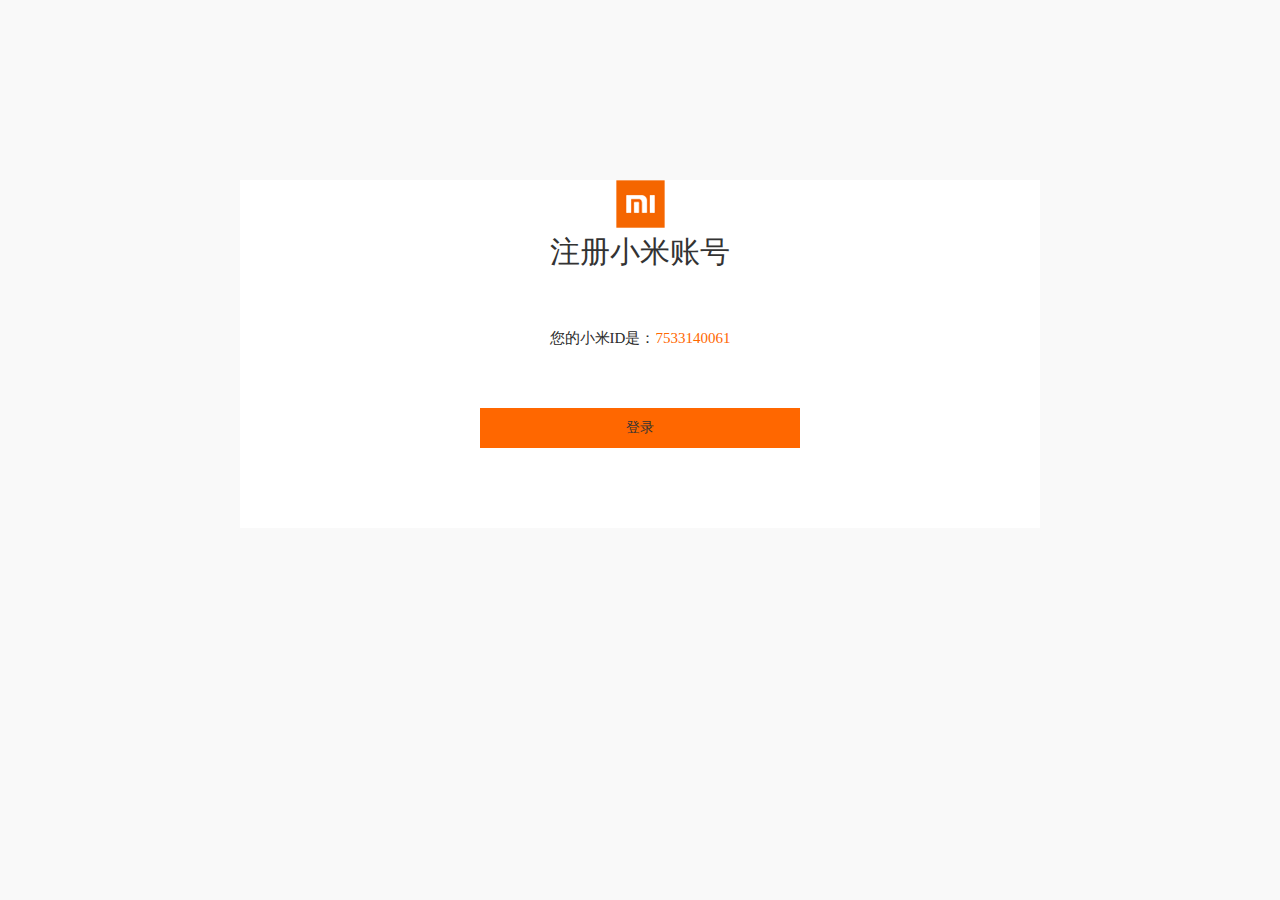
<file: Dami/ZhangHaoID.html>
<!DOCTYPE html>
<html>
	<head>
		<meta charset="UTF-8">
		<title>账号ID</title>
		<style>
			html,body{
				margin: 0;
				padding: 0;
				background-color: #F9F9F9;
			}
			.content{
				background-color: #FFFFFF;
				width: 800px;
				margin: auto;
				margin-top: 180px;
				padding-bottom: 80px;
			}
			.from{
				width: 320px;
			    margin:auto;
			    color: #333333;
			    font-size: 14px;
			}
			.logo{
				text-align: center;
			}
			.from-title{
				text-align: center;
				font-size: 30px;
			}
			.from-btn-subt{
				background-color: #FF6700;
				margin-top: 20px;
				text-align: center;
				line-height: 40px;
			}
			.code-box{
				font-size: 15px;
				color: #2A2A2A;
				text-align: center;
				line-height: 100px;
			}
			.code{
				font-size: 15px;
				color: #FF6700;
			}
		</style>
	</head>
	<body>
		<div class="content">
			<div class="from" >
				<div class="logo">
					<img src="images/milogo.png" alt="xiaomi" />
				</div>
				<div class="from-title">
					注册小米账号
				</div>
				<p class="code-box">
					您的小米ID是：<span class="code">354324354314</span>
				</p>
				<div class="from-btn-subt" onclick="login()">登录</div>
			</div>
		</div>
	</body>
	<script type="text/javascript">
		var number = (Math.random()*9+1)*1000000000;
		var code = number.toFixed();
		document.getElementsByClassName("code")[0].innerText = code;
		
		function login(){
			sessionStorage.setItem("code",code);
			location.href="index.html";
		}
	</script>
</html>
</file>
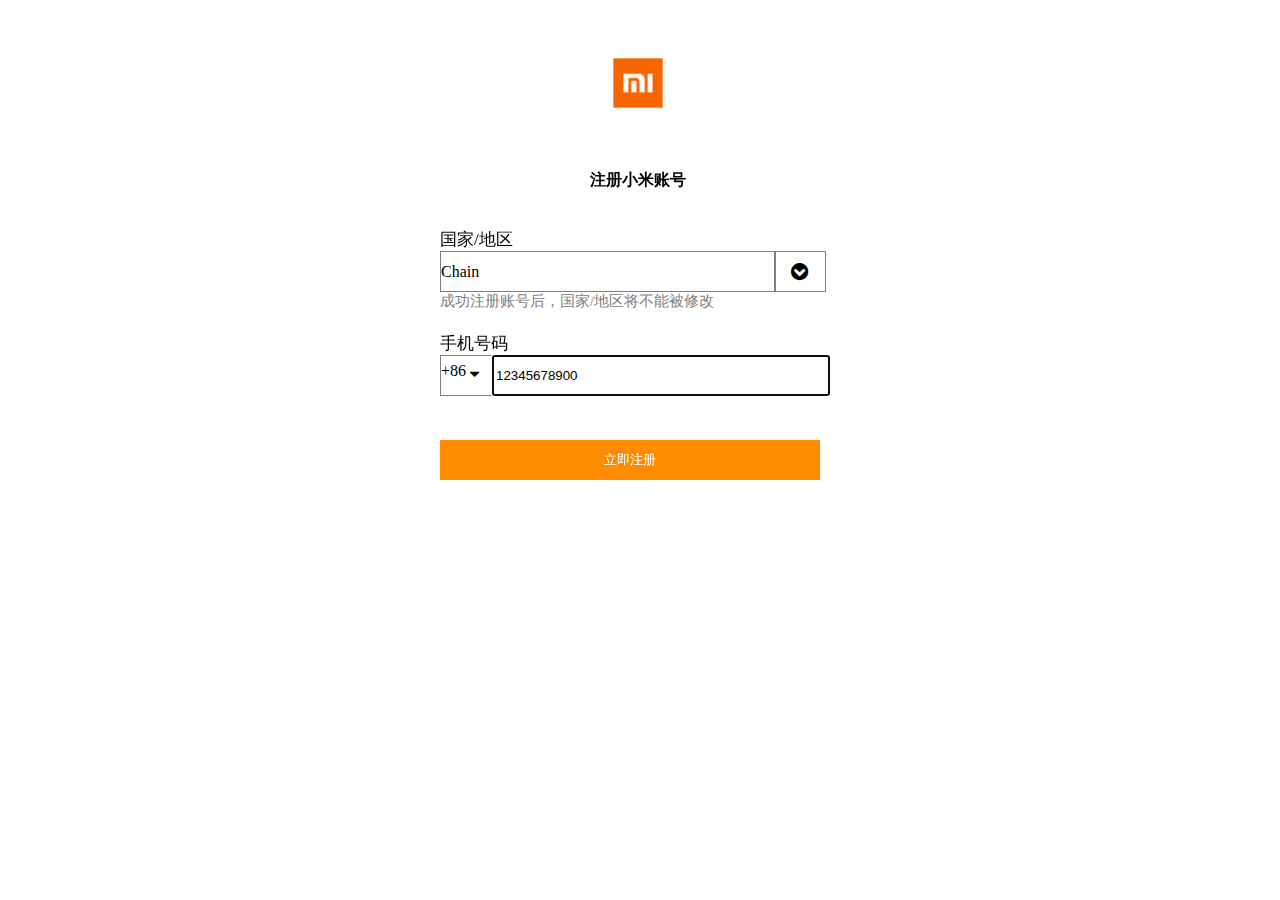
<file: Dami/ZhuCe.html>
<!DOCTYPE html>
<html>
	<head>
		<meta charset="utf-8" />
		<title>注册</title>
		<link rel="stylesheet" type="text/css" href="css/font-awesome-4.7.0/css/font-awesome.css" />
		<style type="text/css">
			.divbig{
				margin: 0px;
				padding: 0px;
				width: 400px;
				height: 500px;
				margin: auto;
				top: 50px;
				position: relative;/*相对定位（相对于整个body定位）*/
			}
			.div1{
				width: 396px;
				height: 50px;
				text-align: center;
			}
			#img1{
				width: 50px;
				height: 50px;
			}
			.div2{
				width:396px;
				height: 50px;
			}
			.div3{
				width:396px;
				height: 50px;
				text-align: center;
			}
			#mi1{
				 width: 300px;
				 height:50px;
				 font-size:30px;
			}
			.div4{
				width: 396px;
				 height:320px;
				 margin-top: 20px;
			}
			.table1{
				font-size: 17px;
			}
			.fontdiv4{
				width: 333px;
				height: 39px;
				float: left;
				border: 1px solid gray;
				line-height: 39px;
			}
			.imgdiv4{
				width: 34px;
				height: 29px;
				border: 1px solid gray;
				float: left;
				padding-left: 15px;
				padding-top: 10px;
				cursor: pointer;
			}
			.spandiv4{
				width: 380px;
				height: 40px;
				float: left;
				color: gray;
				font-size: 15px;
			}
			#tu1{
				font-size: 20px;
			}
			.font2div4{
				width: 50px;
				height: 33px;
				border: 1px solid grey;
				float: left;
				padding-top: 6px;
			}
			.table3div{
				width: 340px;
				height: 50px;
				float: left;
			}
			.table3{
				width: 330px;
				height: 35px;
			}
			#cys{
				height: 30px;
				width: 350px;
				float: left;
			}
			#mi2{
				width: 380px;
				height: 40px;
				background-color: darkorange;
				color: white;	
				cursor: pointer;
				border: none;
				margin-top: 5px;
			}	
			.font{
				width: 383px;
				height: 240px;
				border: 2px solid gainsboro;
				overflow: scroll;/*溢出标签*/
				position: absolute;/*绝对定位（父级div定位）*/
				top: 235px;
				display: none;/*隐藏div*/
				background-color: white;
				color: darkslategrey;
			}
			ul{
				list-style: none;
				padding: 0;
				margin: 0;
			}
			ul li{
				height: 40px;
				border-bottom:1px solid grey;
				line-height: 40px;
			}
			li:hover{
				background-color: lightgrey;
			}
			#A{
				background-color: #FF8C00;
				color: crimson;
				height: 30px;
				line-height: 30px;
			}
		</style>
		
		<script type="text/x-javascript">
			var i=0;
			
			function getName(name){
				$("#cont").text(name);/*获取文本信息*/
			}
			
			
			var number1=false;			
			//电话号码验证
			function munber(){
				var num=document.getElementById("fun1").value;
				var num2=/^[0-9]{11}$/;
				if(num2.test(num)){
					document.getElementById("cys").innerText="ok!!";
					document.getElementById("cys").style.color="green";
					number1=true;
				}else{
					document.getElementById("cys").innerText="请输入手机号码(11位数字)";
					document.getElementById("cys").style.color="red";
					number1=false;
				}
			}
			
			//提交注册
			function check(){
				if(number1==true){
					return true;		
				}else{
					document.getElementById("cys").innerText="请输入手机号码(11位数字)";
					document.getElementById("cys").style.color="red";
					return false;
				}
			}
		</script>
	</head>
	<body>
		<div class="divbig">
			<div class="div1">
				<img id="img1" src="images/milogo.png"/>
			</div>
			<div class="div2"></div>
			<div class="div3"><span id="mi1"></span><b>注册小米账号</b></div>
			<div class="div4">
				<form name="form1" action="YanZheng.html" method="get" onsubmit="return check()">
					<div class="table1">国家/地区</div>
					<div class="fontdiv4" id="cont">Chain</div>
					<div class="imgdiv4">
						<i class="fa fa-chevron-circle-down" aria-hidden="true" id="tu1"></i>
					</div>
					<div class="spandiv4">
						成功注册账号后，国家/地区将不能被修改
					</div>
					<div class="table1">
						<span>手机号码</span>
					</div>
					<div class="font2div4">
						+86 <i class="fa fa-sort-desc" aria-hidden="true"></i>
					</div>
					<div class="table3div">
						<input type="text"  autofocus="autofocus" class="table3" name="12345678900" placeholder="请输入手机号码" 								value="12345678900" onblur="munber()" id="fun1"/>
					</div>
					<div id="cys"></div>
					<input type="submit" value="立即注册"  id="mi2" />
				</form>
			</div>
		</div>
	</body>
</html>
</file>
